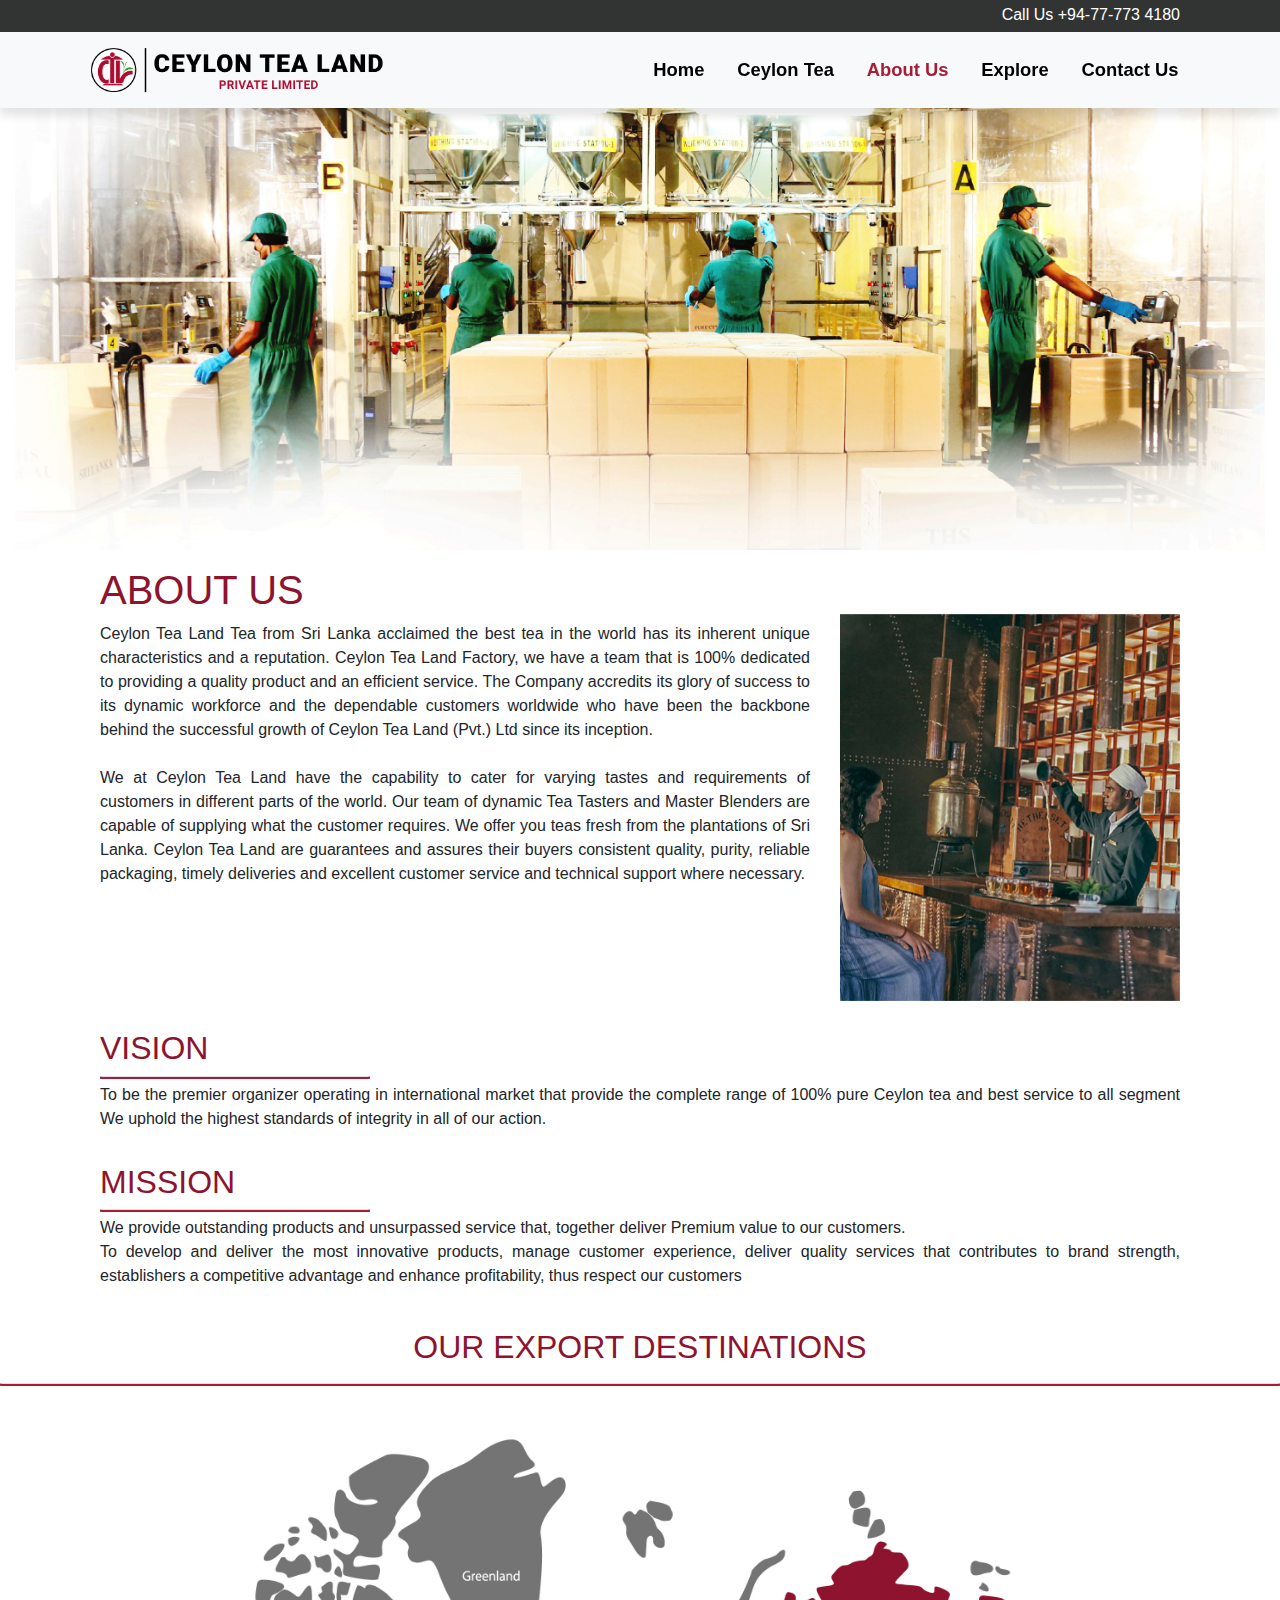
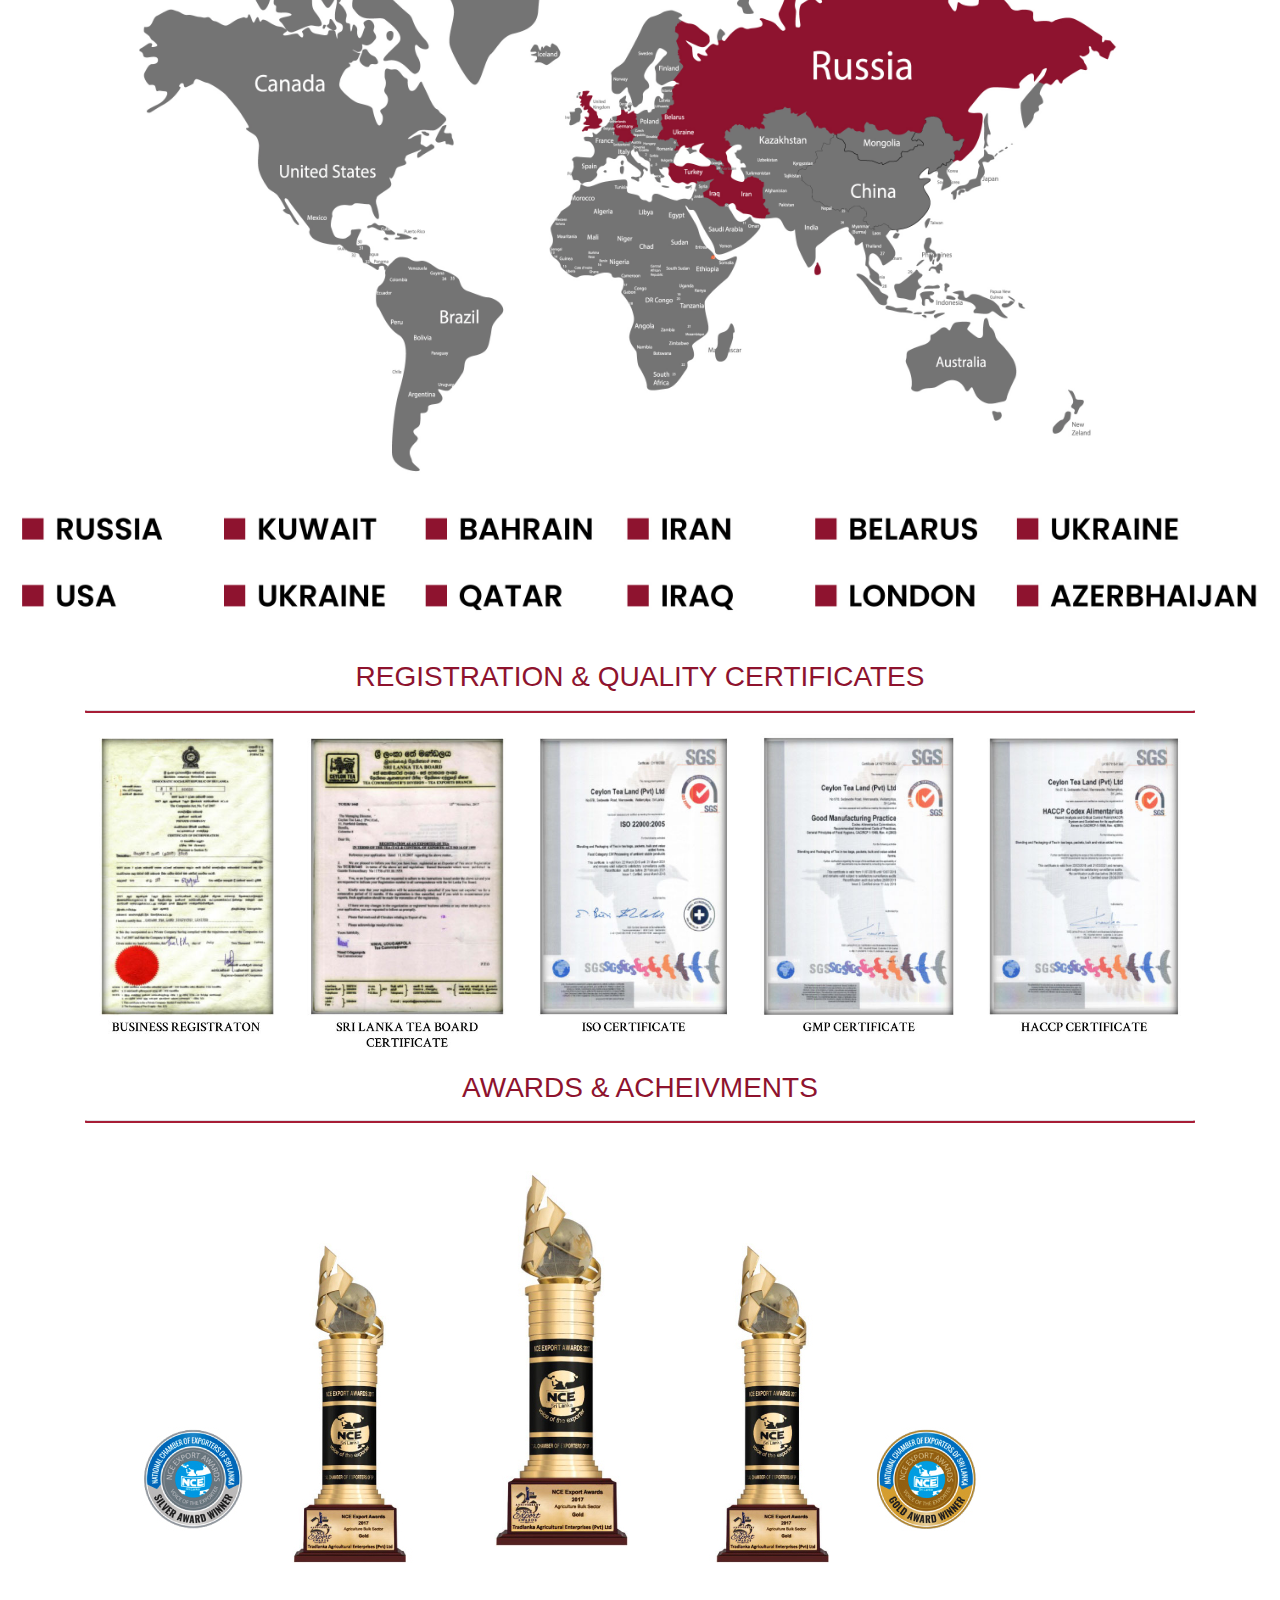
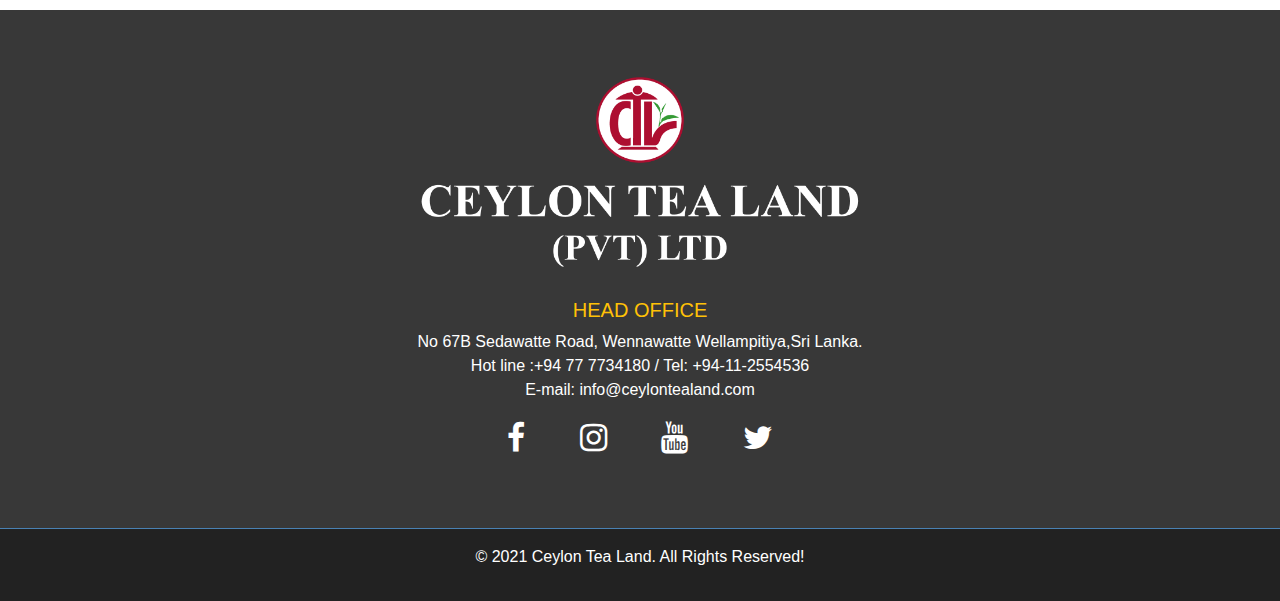
<file: about.html>
<!DOCTYPE html>
<html lang="en">

<head>
    <meta charset="UTF-8">
    <meta http-equiv="X-UA-Compatible" content="IE=edge">
    <meta name="viewport" content="width=device-width, initial-scale=1.0,
    viewport-fit=cover">
    <title>Ceylon Tea Land - Premium Ceylon tea</title>

    <!--webicon-->
    <link rel="shortcut icon" href="Img/home/tar.ico">

    <!--Boostrap css code 4.5 version doing after downlaoding the file-->
    <link rel="stylesheet" href="./Assets/css/bootstrap.min.css">


    <!--Font awesome cdn link https://fontawesome.com/v4.7.0/icons/-->
    <link rel="stylesheet" href="https://stackpath.bootstrapcdn.com/font-awesome/4.7.0/css/font-awesome.min.css"
        integrity="sha384-wvfXpqpZZVQGK6TAh5PVlGOfQNHSoD2xbE+QkPxCAFlNEevoEH3Sl0sibVcOQVnN" crossorigin="anonymous">


    <!-- manual css style sheets-->
    <link rel="stylesheet" href="./Assets/css/style.css">

    <!--Google fonts-->
    <link
        href="https://fonts.googleapis.com/css2?family=Montserrat:ital,wght@0,300;0,400;0,500;0,600;0,700;1,300;1,400;1,500;1,600&display=swap"
        rel="stylesheet">

    <link
        href="https://fonts.googleapis.com/css2?family=Montserrat:ital,wght@0,100;0,400;1,100;1,300;1,400&family=Poppins:wght@400;500;600;700&display=swap"
        rel="stylesheet">

    <!--Bootsrap  version 4.3 link cdn-->
    <link rel="stylesheet" href="https://stackpath.bootstrapcdn.com/bootstrap/4.3.1/css/bootstrap.min.css"
        integrity="sha384-ggOyR0iXCbMQv3Xipma34MD+dH/1fQ784/j6cY/iJTQUOhcWr7x9JvoRxT2MZw1T" crossorigin="anonymous">

    <!--Bootsrap version 5 link css-->
    <link href="https://cdn.jsdelivr.net/npm/bootstrap@5.0.1/dist/css/bootstrap.min.css" rel="stylesheet"
        integrity="sha384-+0n0xVW2eSR5OomGNYDnhzAbDsOXxcvSN1TPprVMTNDbiYZCxYbOOl7+AMvyTG2x" crossorigin="anonymous">







</head>

<body>

    <!------------------------------Top Bar------------------->
    <div class="top-bar">
        <div class="container">
            <div class="col-12 text-right">
                <p><a href="tel:+94777734180">Call Us +94-77-773 4180</a></p>
            </div>
        </div>
    </div>
    <!--End Top Bar------------------------------------------->

    <!------------------------------Navigation---------------->
    <nav class="navbar navbar-expand-lg bg-light navbar-light navbar-expand-lg sticky-top">
        <div class="container">

            <a href="Index.html" class="navbar-brand"><img src="Img/home/logo.png" alt="logo"
                    class="d-inline-block align-center" title="Logo"></a>

            <button class="navbar-toggler" type="button" data-toggle="collapse" data-target="#navbarResponsive">
                <span class="navbar-toggler-icon"></span>
            </button>

            <div class="collapse navbar-collapse" id="navbarResponsive">
                <ul class="navbar-nav ml-auto">
                    <li class="nav-item"><a href="Index.html" class="nav-link">Home</a></li>
                    <li class="nav-item"><a href="ourtea.html" class="nav-link ">Ceylon Tea</a></li>
                    <li class="nav-item"><a href="about.html" class="nav-link active ">About Us</a></li>
                    <li class="nav-item"><a href="Explore.html" class="nav-link ">Explore</a></li>
                    <li class="nav-item"><a href="Contact.html" class="nav-link ">Contact Us</a></li>
                </ul>
            </div>


        </div>
    </nav>
    <!--End Navigation---------------------------------------->









    <!------------------------------Start Content---------------->
    <!--First Image-->
    <div class="container col-lg-12">
        <img src="Img/About/main_visual_02.jpg" class="img-fluid" alt="Cover Imagae" title="tea image">
    </div>
    <!--End First Image-->

    <!--About us Para-->

    <div class="container my-2">
        <div class="row py-2">


            <div class="col-lg-8">
                <h1 style="color: #8e132e;">ABOUT US</h1>
                <p class="text-justify font-weight-500">Ceylon Tea Land Tea from Sri Lanka acclaimed the best tea in the
                    world has its
                    inherent unique
                    characteristics and a reputation. Ceylon Tea Land Factory, we have a team that is 100% dedicated to
                    providing a quality product and an efficient service. The Company accredits its glory of success to
                    its dynamic workforce and the dependable customers worldwide who have been the backbone behind the
                    successful growth of Ceylon Tea Land (Pvt.) Ltd since its inception.<br><br>

                    We at Ceylon Tea Land have the capability to cater for varying tastes and requirements of customers
                    in different parts of the world. Our team of dynamic Tea Tasters and Master Blenders are capable of
                    supplying what the customer requires. We offer you teas fresh from the plantations of Sri Lanka.
                    Ceylon Tea Land are guarantees and assures their buyers consistent quality, purity, reliable
                    packaging, timely deliveries and excellent customer service and technical support where
                    necessary.<br>




                </p>
            </div>
            <!--Comment
            <div class="col-lg-4 mb-4 my-lg-auto">
                <img src="Img/About/about-2.jpg" class="img-fluid rounded mx-auto d-block">
                
                
            </div>
            -->
            <!------------------------------Image Carousel---------------->

            <div class="col-lg-4 mt-5">

                <div id="carousel" class="carousel slide carousel-fade" data-ride="carousel" data-interval="3000">
                    <div class="carousel-inner">
                        <div class="carousel-item  ">
                            <img src="Img/About/about-c-1.jpg" alt="" class="w-100">

                        </div>

                        <div class="carousel-item ">
                            <img src="Img/About/about-c-2.jpg" alt="" class="w-100">
                        </div>

                        <div class="carousel-item ">
                            <img src="Img/About/about-c-3.jpg" alt="" class="w-100">
                        </div>

                        <div class="carousel-item active ">
                            <img src="Img/About/about-c-4.jpg" alt="" class="w-100">
                        </div>


                    </div>
                </div>
            </div>
        </div>
    </div>
    <!--------------------------end Carousel content---------------->

    <!--------------------------Vision and Mission---------------->
    <div class="container my-2">
        <div class="row py-2">


            <div class="container col-12">

                <h2 style="color: #8e132e;" class="pt-1">VISION</h2>

                <div class="border-top rounded my-1 w-25" style=" border: 2px solid #A71D36;"></div>

                <p class="text-justify">To be the premier organizer operating in international market that provide the
                    complete range of 100% pure Ceylon tea and best service to all segment

                    We uphold the highest standards of integrity in all of our action.
                </p>

                <h2 style="color: #8e132e;" class="pt-3">MISSION</h2>

                <div class="border-top rounded my-1 w-25" style=" border: 2px solid #A71D36;"></div>

                <p class="text-justify">We provide outstanding products and unsurpassed service that, together deliver
                    Premium value to our customers.<br>

                    To develop and deliver the most innovative products, manage customer experience, deliver quality
                    services that contributes to brand strength, establishers a competitive advantage and enhance
                    profitability, thus respect our customers

                </p>
            </div>
        </div>
    </div>

    <!--------------------------End Vision and Mission---------------->







    <!------------------------------ World Map-->
    <div class="text-center my-3">
        <h2 class="text-center small-h" style="color: #8e132e;">OUR EXPORT DESTINATIONS</h2>
        <div class="border-top rounded mx-auto w-100 my-3" style=" border: 2px solid #A71D36; align-items: center;">
        </div>
        <img src="Img/About/tea-world.jpg" class="img-fluid rounded">


    </div>
    <!------------------------------End  World Map-->


    <!---------------------awards and registration-->
    <div class="container my-3">
        <h3 class="text-center text-weight-bold small-h" style="color: #8e132e;">REGISTRATION & QUALITY CERTIFICATES
        </h3>
        <div class="border-top rounded mx-auto w-100 my-3" style=" border: 2px solid #A71D36; align-items: center;">
        </div>
        <img src="Img/About/cert-2.jpg" class="img-fluid">
    </div>

    <div class="container my-3">
        <h3 class="text-center text-weight-bold small-h" style="color: #8e132e;">AWARDS & ACHEIVMENTS
        </h3>
        <div class="border-top rounded mx-auto w-100 my-3" style=" border: 2px solid #A71D36; align-items: center;">
        </div>
        <img src="Img/About/awards.jpg" class="img-fluid">
    </div>

    <!---------------------End awards and registration-->

    <!------------------------------End Content---------------->

   





















    <!-------------------Start footer---------------->

    <footer>
        <div class="container col-12">
            <div class="row text-light text-center py-4 justify-content-center">

                <div class="col-sm-6 col-md-8 col-lg-5">
                    <img src="Img/home/logo-white.png" alt="footer image" class="w-100 d-inline-block">
                </div>
                <div class="col-lg-8 col-sm-8">
                    <h5 class="text-warning">HEAD OFFICE</h5>
                    <p>No 67B Sedawatte Road, Wennawatte
                        Wellampitiya,Sri
                        Lanka.
                        <br>
                        Hot line :+94 77 7734180 /
                        Tel: +94-11-2554536

                        <br>
                        E-mail: info@ceylontealand.com
                    </p>

                    <ul class="social pt-1 text-center">
                        <li><a href="#" target="_blank"><i class="fa fa-facebook"></i></a></li>
                        <li><a href="#" target="_blank"><i class="fa fa-instagram"></i></a></li>
                        <li><a href="#" target="_blank"><i class="fa fa-youtube"></i></a></li>
                        <li><a href="#" target="_blank"><i class="fa fa-twitter"></i></a></li>

                    </ul>

                </div>
            </div>
        </div>
    </footer>

    <!--End footer----------------------------------->

    <!-------------------Start Socket---------------->

    <div class="socket text-light text-center py-3 col-12">
        <p>&copy; <a href="https://ceylontealand.com" target="_blank">2021 Ceylon Tea Land. All Rights Reserved!
            </a></p>
    </div>

    <!--End Socket----------------------------------->











    <!--Script Source Files-->
    <script src="Assets/js/Jquery-3.4.1.min.js"></script>

    <!--Version 4.3 js link-->
    <script src="https://code.jquery.com/jquery-3.3.1.slim.min.js"
        integrity="sha384-q8i/X+965DzO0rT7abK41JStQIAqVgRVzpbzo5smXKp4YfRvH+8abtTE1Pi6jizo"
        crossorigin="anonymous"></script>
    <script src="https://cdnjs.cloudflare.com/ajax/libs/popper.js/1.14.7/umd/popper.min.js"
        integrity="sha384-UO2eT0CpHqdSJQ6hJty5KVphtPhzWj9WO1clHTMGa3JDZwrnQq4sF86dIHNDz0W1"
        crossorigin="anonymous"></script>
    <script src="https://stackpath.bootstrapcdn.com/bootstrap/4.3.1/js/bootstrap.min.js"
        integrity="sha384-JjSmVgyd0p3pXB1rRibZUAYoIIy6OrQ6VrjIEaFf/nJGzIxFDsf4x0xIM+B07jRM"
        crossorigin="anonymous"></script>
    <!--Version 4.3 js link end-->

    <!--Boostrap Js code 4.5 version doing after downlaoding the file-->

    <script src="./Assets/js/bootstrap.min.js"></script>
    <!--This boostrap.min.js code has dependent to the jquery.com download the filed jquery 3.5.1-->

    <script src="./Assets/js/jquery.min.js"></script>
    <!--After downloading jquery file and open a jquery -->

    <!--Bootstrap version 5 jscript-->
    <script src="https://cdn.jsdelivr.net/npm/@popperjs/core@2.9.2/dist/umd/popper.min.js"
        integrity="sha384-IQsoLXl5PILFhosVNubq5LC7Qb9DXgDA9i+tQ8Zj3iwWAwPtgFTxbJ8NT4GN1R8p"
        crossorigin="anonymous"></script>
    <script src="https://cdn.jsdelivr.net/npm/bootstrap@5.0.1/dist/js/bootstrap.min.js"
        integrity="sha384-Atwg2Pkwv9vp0ygtn1JAojH0nYbwNJLPhwyoVbhoPwBhjQPR5VtM2+xf0Uwh9KtT"
        crossorigin="anonymous"></script>

</body>

</html>
</file>
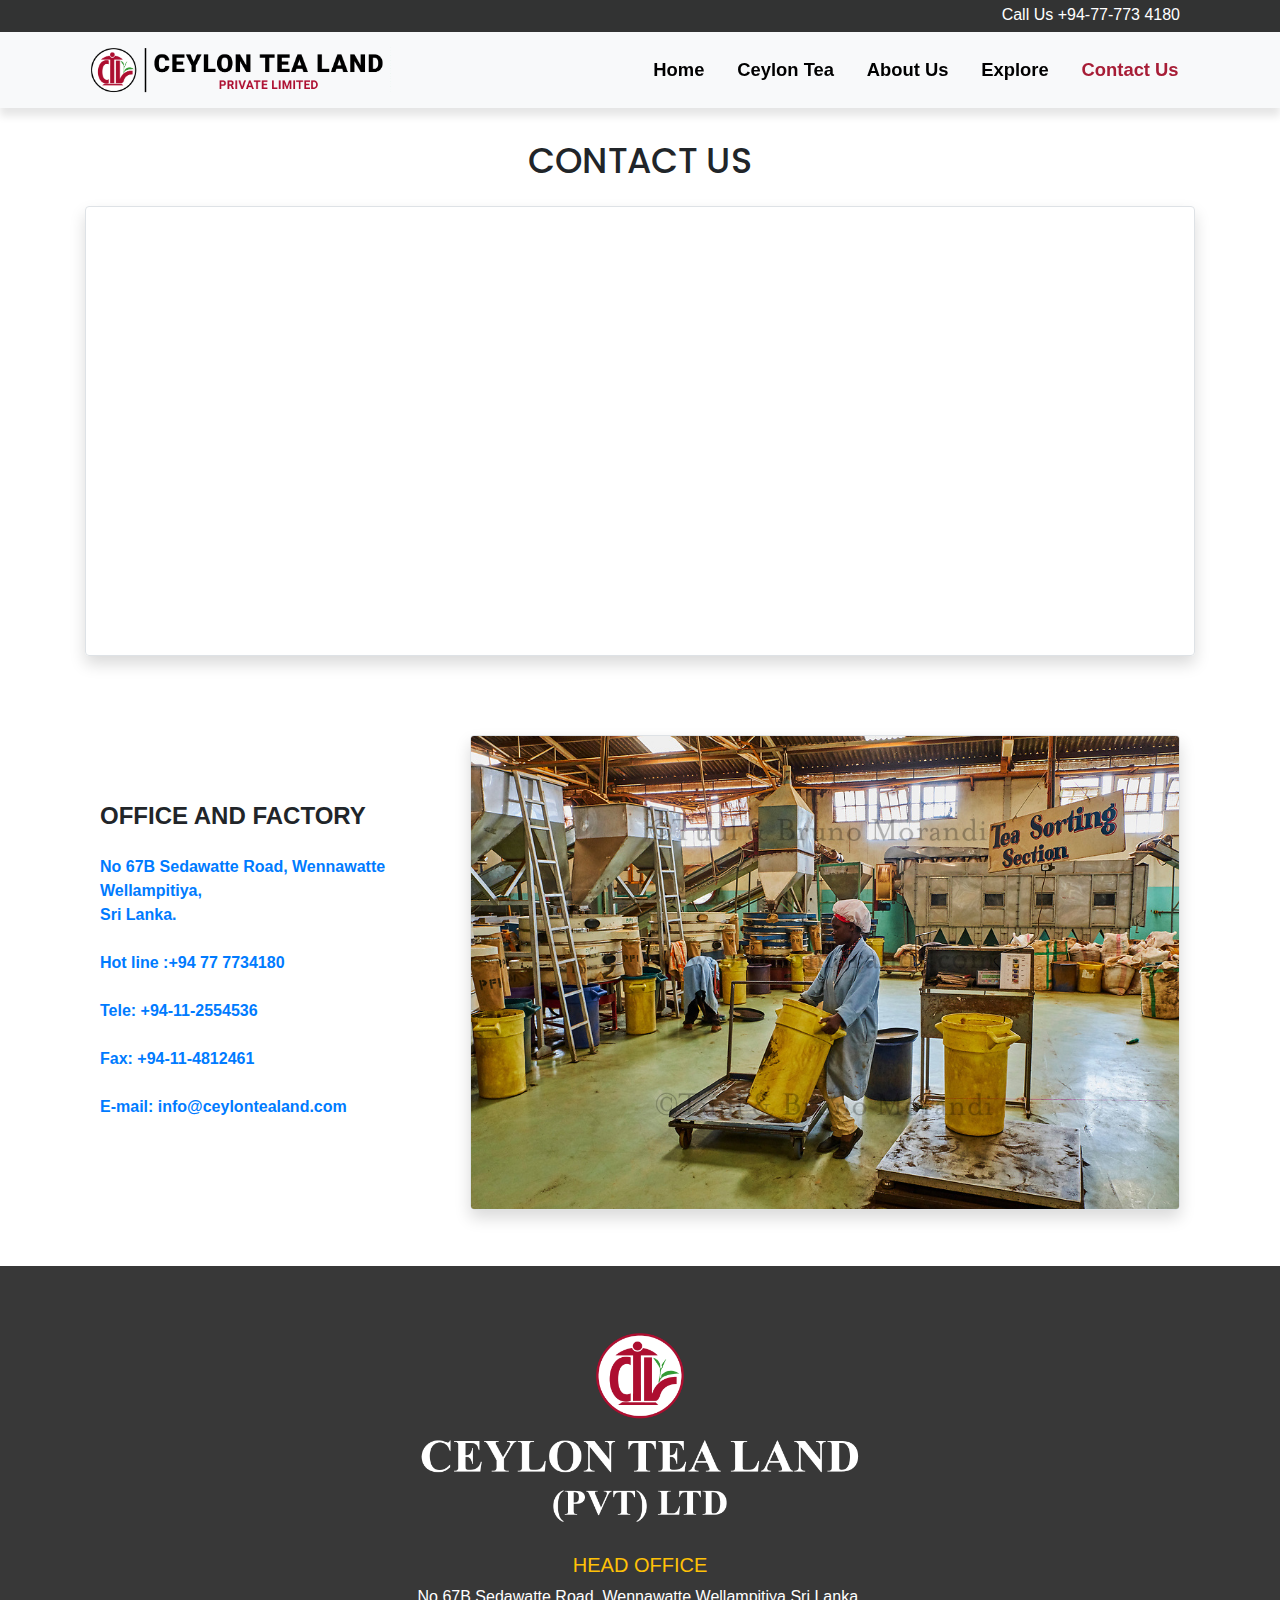
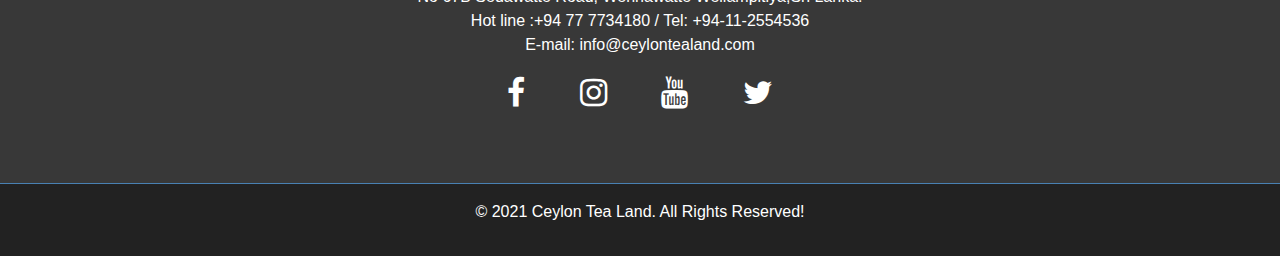
<file: Contact.html>
<!DOCTYPE html>
<html lang="en">

<head>
    <meta charset="UTF-8">
    <meta http-equiv="X-UA-Compatible" content="IE=edge">
    <meta name="viewport" content="width=device-width, initial-scale=1.0,
    viewport-fit=cover">
    <title>Ceylon Tea Land - Premium Ceylon tea</title>

    <!--webicon-->
    <link rel="shortcut icon" href="Img/tar.ico">

    <!--Boostrap css code 4.5 version doing after downlaoding the file-->
    <link rel="stylesheet" href="./Assets/css/bootstrap.min.css">


    <!--Font awesome cdn link https://fontawesome.com/v4.7.0/icons/-->
    <link rel="stylesheet" href="https://stackpath.bootstrapcdn.com/font-awesome/4.7.0/css/font-awesome.min.css"
        integrity="sha384-wvfXpqpZZVQGK6TAh5PVlGOfQNHSoD2xbE+QkPxCAFlNEevoEH3Sl0sibVcOQVnN" crossorigin="anonymous">


    <!-- manual css style sheets-->
    <link rel="stylesheet" href="./Assets/css/style.css">

    <!--Google fonts-->
    <link
        href="https://fonts.googleapis.com/css2?family=Montserrat:ital,wght@0,300;0,400;0,500;0,600;0,700;1,300;1,400;1,500;1,600&display=swap"
        rel="stylesheet">

    <link
        href="https://fonts.googleapis.com/css2?family=Montserrat:ital,wght@0,100;0,400;1,100;1,300;1,400&family=Poppins:wght@400;500;600;700&display=swap"
        rel="stylesheet">

    <!--Bootsrap  version 4.3 link cdn-->
    <link rel="stylesheet" href="https://stackpath.bootstrapcdn.com/bootstrap/4.3.1/css/bootstrap.min.css"
        integrity="sha384-ggOyR0iXCbMQv3Xipma34MD+dH/1fQ784/j6cY/iJTQUOhcWr7x9JvoRxT2MZw1T" crossorigin="anonymous">


    <!--Bootsrap version 5 link css-->
    <link href="https://cdn.jsdelivr.net/npm/bootstrap@5.0.1/dist/css/bootstrap.min.css" rel="stylesheet"
        integrity="sha384-+0n0xVW2eSR5OomGNYDnhzAbDsOXxcvSN1TPprVMTNDbiYZCxYbOOl7+AMvyTG2x" crossorigin="anonymous">





</head>

<body>

    <!------------------------------Top Bar------------------->
    <div class="top-bar">
        <div class="container">
            <div class="col-12 text-right">
                <p><a href="tel:+94777734180">Call Us +94-77-773 4180</a></p>
            </div>
        </div>
    </div>
    <!--End Top Bar------------------------------------------->

    <!------------------------------Navigation---------------->
    <nav class="navbar navbar-expand-lg bg-light navbar-light navbar-expand-lg sticky-top">
        <div class="container">

            <a href="Index.html" class="navbar-brand"><img src="Img/home/logo.png" alt="logo"
                    class="d-inline-block align-center" title="Logo"></a>

            <button class="navbar-toggler" type="button" data-toggle="collapse" data-target="#navbarResponsive">
                <span class="navbar-toggler-icon"></span>
            </button>

            <div class="collapse navbar-collapse" id="navbarResponsive">
                <ul class="navbar-nav ml-auto">
                    <li class="nav-item"><a href="Index.html" class="nav-link ">Home</a></li>
                    <li class="nav-item"><a href="ourtea.html" class="nav-link ">Ceylon Tea</a></li>
                    <li class="nav-item"><a href="about.html" class="nav-link ">About Us</a></li>
                    <li class="nav-item"><a href="Explore.html" class="nav-link ">Explore</a></li>
                    <li class="nav-item"><a href="Contact.html" class="nav-link active">Contact Us</a></li>
                </ul>
            </div>


        </div>
    </nav>

    <![base64]>
    <!--End Navigation---------------------------------------->

        
      <!-------------------Contact Us---------------->
      <div class="col-12 text-center mt-3 mb-4">
        <h1 class=" display-5 text-body pt-3">CONTACT US</h1>
    </div>

    <div class="container">
        <iframe
            src="https://www.google.com/maps/embed?pb=!1m18!1m12!1m3!1d15842.180975126723!2d79.90416182701762!3d6.944822419718853!2m3!1f0!2f0!3f0!3m2!1i1024!2i768!4f13.1!3m3!1m2!1s0x0%3A0x449e745b4a7b490a!2sCeylon%20Tea%20Land%20(Pvt)%20Ltd.!5e0!3m2!1sen!2slk!4v1622456834664!5m2!1sen!2slk"
            width="600" height="450" style="border:0;" allowfullscreen="" loading="lazy"
            class="border w-100 shadow p-0 mb-3 bg-body rounded"></iframe>
    </div>


    <div class="container my-5">
        <div class="row py-2">

            <div class="col-lg-4 mb-2 my-lg-auto">
                <p class="mb-4"><span class="font-weight-bold h4">OFFICE AND FACTORY</span><br><br>
                    <span class="font-weight-bold capitalize text-primary">No 67B Sedawatte Road, Wennawatte
                        Wellampitiya,<br>Sri
                        Lanka.
                        <br>
                        <br>
                        Hot line :+94 77 7734180
                        <br>
                        <br>
                        Tele: +94-11-2554536
                        <br>
                        <br>
                        Fax: +94-11-4812461
                        <br>
                        <br>
                        E-mail: info@ceylontealand.com
                    </span>
                </p>
                        </div>

            <div class="col-lg-8 order-1">
                <img src="Img/Contact Page/Contact 1.jpg" alt="" class="w-100 border border shadow p-0  rounded">
            </div>

        </div>
    </div>














    <!-------------------Start footer---------------->

    <footer>
        <div class="container col-12">
            <div class="row text-light text-center py-4 justify-content-center">

                <div class="col-sm-6 col-md-8 col-lg-5">
                    <img src="Img/home/logo-white.png" alt="footer image" class="w-100 d-inline-block">
                </div>
                <div class="col-lg-8 col-sm-8">
                    <h5 class="text-warning">HEAD OFFICE</h5>
                    <p>No 67B Sedawatte Road, Wennawatte
                        Wellampitiya,Sri
                        Lanka.
                        <br>
                        Hot line :+94 77 7734180 /
                        Tel: +94-11-2554536

                        <br>
                        E-mail: info@ceylontealand.com
                    </p>

                    <ul class="social pt-1 text-center">
                        <li><a href="#" target="_blank"><i class="fa fa-facebook"></i></a></li>
                        <li><a href="#" target="_blank"><i class="fa fa-instagram"></i></a></li>
                        <li><a href="#" target="_blank"><i class="fa fa-youtube"></i></a></li>
                        <li><a href="#" target="_blank"><i class="fa fa-twitter"></i></a></li>

                    </ul>

                </div>
            </div>
        </div>
    </footer>

    <!--End footer----------------------------------->

    <!-------------------Start Socket---------------->

    <div class="socket text-light text-center py-3 col-12">
        <p>&copy; <a href="https://ceylontealand.com" target="_blank">2021 Ceylon Tea Land. All Rights Reserved!
            </a></p>
    </div>

    <!--End Socket----------------------------------->











    <!--Script Source Files-->
    <script src="Assets/js/Jquery-3.4.1.min.js"></script>

    <!--Version 4.3 js link-->
    <script src="https://code.jquery.com/jquery-3.3.1.slim.min.js"
        integrity="sha384-q8i/X+965DzO0rT7abK41JStQIAqVgRVzpbzo5smXKp4YfRvH+8abtTE1Pi6jizo"
        crossorigin="anonymous"></script>
    <script src="https://cdnjs.cloudflare.com/ajax/libs/popper.js/1.14.7/umd/popper.min.js"
        integrity="sha384-UO2eT0CpHqdSJQ6hJty5KVphtPhzWj9WO1clHTMGa3JDZwrnQq4sF86dIHNDz0W1"
        crossorigin="anonymous"></script>
    <script src="https://stackpath.bootstrapcdn.com/bootstrap/4.3.1/js/bootstrap.min.js"
        integrity="sha384-JjSmVgyd0p3pXB1rRibZUAYoIIy6OrQ6VrjIEaFf/nJGzIxFDsf4x0xIM+B07jRM"
        crossorigin="anonymous"></script>
    <!--Version 4.3 js link end-->

    <!--Boostrap Js code 4.5 version doing after downlaoding the file-->

    <script src="./Assets/js/bootstrap.min.js"></script>
    <!--This boostrap.min.js code has dependent to the jquery.com download the filed jquery 3.5.1-->

    <script src="./Assets/js/jquery.min.js"></script>
    <!--After downloading jquery file and open a jquery -->

    <!--Bootstrap version 5 jscript-->
    <script src="https://cdn.jsdelivr.net/npm/@popperjs/core@2.9.2/dist/umd/popper.min.js"
        integrity="sha384-IQsoLXl5PILFhosVNubq5LC7Qb9DXgDA9i+tQ8Zj3iwWAwPtgFTxbJ8NT4GN1R8p"
        crossorigin="anonymous"></script>
    <script src="https://cdn.jsdelivr.net/npm/bootstrap@5.0.1/dist/js/bootstrap.min.js"
        integrity="sha384-Atwg2Pkwv9vp0ygtn1JAojH0nYbwNJLPhwyoVbhoPwBhjQPR5VtM2+xf0Uwh9KtT"
        crossorigin="anonymous"></script>

</body>

</html>
</file>
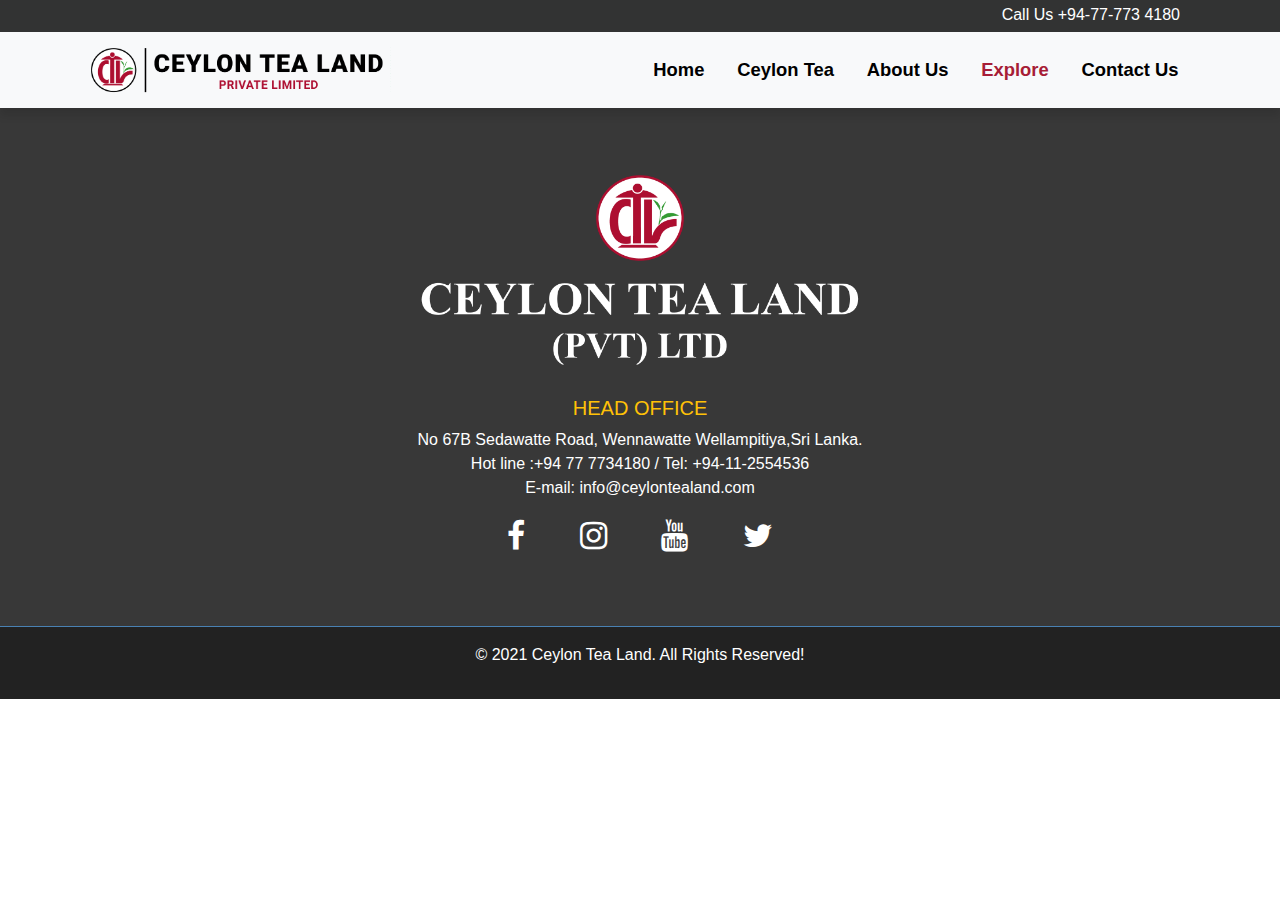
<file: Explore.html>
<!DOCTYPE html>
<html lang="en">

<head>
    <meta charset="UTF-8">
    <meta http-equiv="X-UA-Compatible" content="IE=edge">
    <meta name="viewport" content="width=device-width, initial-scale=1.0,
    viewport-fit=cover">
    <title>Ceylon Tea Land - Premium Ceylon tea</title>

    <!--webicon-->
    <link rel="shortcut icon" href="Img/tar.ico">

    <!--Boostrap css code 4.5 version doing after downlaoding the file-->
    <link rel="stylesheet" href="./Assets/css/bootstrap.min.css">


    <!--Font awesome cdn link https://fontawesome.com/v4.7.0/icons/-->
    <link rel="stylesheet" href="https://stackpath.bootstrapcdn.com/font-awesome/4.7.0/css/font-awesome.min.css"
        integrity="sha384-wvfXpqpZZVQGK6TAh5PVlGOfQNHSoD2xbE+QkPxCAFlNEevoEH3Sl0sibVcOQVnN" crossorigin="anonymous">


    <!-- manual css style sheets-->
    <link rel="stylesheet" href="./Assets/css/style.css">

    <!--Google fonts-->
    <link
        href="https://fonts.googleapis.com/css2?family=Montserrat:ital,wght@0,300;0,400;0,500;0,600;0,700;1,300;1,400;1,500;1,600&display=swap"
        rel="stylesheet">

    <link
        href="https://fonts.googleapis.com/css2?family=Montserrat:ital,wght@0,100;0,400;1,100;1,300;1,400&family=Poppins:wght@400;500;600;700&display=swap"
        rel="stylesheet">

    <!--Bootsrap  version 4.3 link cdn-->
    <link rel="stylesheet" href="https://stackpath.bootstrapcdn.com/bootstrap/4.3.1/css/bootstrap.min.css"
        integrity="sha384-ggOyR0iXCbMQv3Xipma34MD+dH/1fQ784/j6cY/iJTQUOhcWr7x9JvoRxT2MZw1T" crossorigin="anonymous">


    <!--Bootsrap version 5 link css-->
    <link href="https://cdn.jsdelivr.net/npm/bootstrap@5.0.1/dist/css/bootstrap.min.css" rel="stylesheet"
        integrity="sha384-+0n0xVW2eSR5OomGNYDnhzAbDsOXxcvSN1TPprVMTNDbiYZCxYbOOl7+AMvyTG2x" crossorigin="anonymous">





</head>

<body>

    <!------------------------------Top Bar------------------->
    <div class="top-bar">
        <div class="container">
            <div class="col-12 text-right">
                <p><a href="tel:+94777734180">Call Us +94-77-773 4180</a></p>
            </div>
        </div>
    </div>
    <!--End Top Bar------------------------------------------->

    <!------------------------------Navigation---------------->
    <nav class="navbar navbar-expand-lg bg-light navbar-light navbar-expand-lg sticky-top">
        <div class="container">

            <a href="Index.html" class="navbar-brand"><img src="Img/home/logo.png" alt="logo"
                    class="d-inline-block align-center" title="Logo"></a>

            <button class="navbar-toggler" type="button" data-toggle="collapse" data-target="#navbarResponsive">
                <span class="navbar-toggler-icon"></span>
            </button>

            <div class="collapse navbar-collapse" id="navbarResponsive">
                <ul class="navbar-nav ml-auto">
                    <li class="nav-item"><a href="Index.html" class="nav-link ">Home</a></li>
                    <li class="nav-item"><a href="ourtea.html" class="nav-link ">Ceylon Tea</a></li>
                    <li class="nav-item"><a href="about.html" class="nav-link ">About Us</a></li>
                    <li class="nav-item"><a href="Explore.html" class="nav-link active ">Explore</a></li>
                    <li class="nav-item"><a href="Contact.html" class="nav-link ">Contact Us</a></li>
                </ul>
            </div>


        </div>
    </nav>

    <![base64]>
    <!--End Navigation---------------------------------------->





    <!--Trying To make a product page-->

    <!--<div class="container">
        <br><h1 class="text-center">ZENZUR PRODUCTS</h1>
        <div class="row">
            <div class="col-lg-3 d-inline-block"><br>
                <img src="Img/Explore/01.jpg" class="img-fluid mx-auto d-block m-0" type="img" data-toggle="modal"
                    data-target="#modal1">
                    <p class="text-center text-weight-bold">SUPER PEKOE 250G</p>
            </div>

            <div class="col-lg-3 d-inline-block"><br>
                <img src="Img/Explore/02.jpg" class="img-fluid mx-auto d-block m-0" type="img" data-toggle="modal"
                data-target="#modal2">
            </div>

            <div class="col-lg-3 d-inline-block"><br>
                <img src="Img/Explore/03.jpg" class="img-fluid mx-auto d-block m-0" type="img" data-toggle="modal"
                data-target="#modal3">
            </div>

            <div class="col-lg-3 d-inline-block"><br>
                <img src="Img/Explore/04.jpg" class="img-fluid mx-auto d-block m-0"type="img" data-toggle="modal"
                data-target="#modal4">
            </div>


        </div>
    </div>

    <div class="modal fade bg-light" id="modal1">
        <div class="modal-dialog modal-dialog modal-xl"><img src="Img/Explore/01.jpg" alt="" class="w-50 d-block mx-auto" ></div>
        <div class="col-12 text-center">
            <div class="d-grid gap-2">
                <button class="btn btn-warning d-inline-block btn-lg fw-bold"> SUPER PEKOE 250G</button>
            </div>
        </div>
    </div>

    <div class="modal fade bg-light" id="modal2">
        <div class="modal-dialog modal-dialog modal-xl"><img src="Img/Explore/02.jpg" alt="" class="w-50 d-block mx-auto" ></div>
        <div class="col-12 text-center">
            <div class="d-grid gap-2">
                <button class="btn btn-warning d-inline-block btn-lg fw-bold"> GUN POWDER 250G</button>
            </div>
        </div>
    </div>

    <div class="modal fade bg-light" id="modal3">
        <div class="modal-dialog modal-dialog modal-xl"><img src="Img/Explore/03.jpg" alt="" class="w-50 d-block mx-auto" ></div>
        <div class="col-12 text-center">
            <div class="d-grid gap-2">
                <button class="btn btn-warning d-inline-block btn-lg fw-bold"> SUPER PEKOE 250G</button>
            </div>
        </div>
    </div>

    <div class="modal fade bg-light" id="modal4">
        <div class="modal-dialog modal-dialog modal-xl"><img src="Img/Explore/04.jpg" alt="" class="w-50 d-block mx-auto" ></div>
        <div class="col-12 text-center">
            <div class="d-grid gap-2">
                <button class="btn btn-warning d-inline-block btn-lg fw-bold"> SUPER PEKOE 250G</button>
            </div>
        </div>
    </div>-->
    <!-----------There is no End Of trying-->




    <![base64]>


    <!--End Main Content starts-->

   <!--Scenario Image-->

    <!--First content starts-->

    <!--<div class="scenario col-12 text-center mt-1">
        <h1 class="scenario-head small-hl text-body pt-3 font-weight-bold ">Scenario <span style="color: #004631;">
                From A Leaf To Cup</span></h1>
        <p>We deliver specialized services for our clients who come to us with a simple idea to create their own product
            and blend. From raw material sourcing until the end product, Heritage Teas will successfully execute the
            entire Process.

        </p>

        <img src="Img/About/ctl-process.jpg" alt="Scenario-Image" class="w-100 img-fluid">
    </div>-->

    <!--First content ends-->

















    <!-------------------Start footer---------------->

    <footer>
        <div class="container col-12">
            <div class="row text-light text-center py-4 justify-content-center">

                <div class="col-sm-6 col-md-8 col-lg-5">
                    <img src="Img/home/logo-white.png" alt="footer image" class="w-100 d-inline-block">
                </div>
                <div class="col-lg-8 col-sm-8">
                    <h5 class="text-warning">HEAD OFFICE</h5>
                    <p>No 67B Sedawatte Road, Wennawatte
                        Wellampitiya,Sri
                        Lanka.
                        <br>
                        Hot line :+94 77 7734180 /
                        Tel: +94-11-2554536

                        <br>
                        E-mail: info@ceylontealand.com
                    </p>

                    <ul class="social pt-1 text-center">
                        <li><a href="#" target="_blank"><i class="fa fa-facebook"></i></a></li>
                        <li><a href="#" target="_blank"><i class="fa fa-instagram"></i></a></li>
                        <li><a href="#" target="_blank"><i class="fa fa-youtube"></i></a></li>
                        <li><a href="#" target="_blank"><i class="fa fa-twitter"></i></a></li>

                    </ul>

                </div>
            </div>
        </div>
    </footer>

    <!--End footer----------------------------------->

    <!-------------------Start Socket---------------->

    <div class="socket text-light text-center py-3 col-12">
        <p>&copy; <a href="https://ceylontealand.com" target="_blank">2021 Ceylon Tea Land. All Rights Reserved!
            </a></p>
    </div>

    <!--End Socket----------------------------------->











    <!--Script Source Files-->
    <script src="Assets/js/Jquery-3.4.1.min.js"></script>

    <!--Version 4.3 js link-->
    <script src="https://code.jquery.com/jquery-3.3.1.slim.min.js"
        integrity="sha384-q8i/X+965DzO0rT7abK41JStQIAqVgRVzpbzo5smXKp4YfRvH+8abtTE1Pi6jizo"
        crossorigin="anonymous"></script>
    <script src="https://cdnjs.cloudflare.com/ajax/libs/popper.js/1.14.7/umd/popper.min.js"
        integrity="sha384-UO2eT0CpHqdSJQ6hJty5KVphtPhzWj9WO1clHTMGa3JDZwrnQq4sF86dIHNDz0W1"
        crossorigin="anonymous"></script>
    <script src="https://stackpath.bootstrapcdn.com/bootstrap/4.3.1/js/bootstrap.min.js"
        integrity="sha384-JjSmVgyd0p3pXB1rRibZUAYoIIy6OrQ6VrjIEaFf/nJGzIxFDsf4x0xIM+B07jRM"
        crossorigin="anonymous"></script>
    <!--Version 4.3 js link end-->

    <!--Boostrap Js code 4.5 version doing after downlaoding the file-->

    <script src="./Assets/js/bootstrap.min.js"></script>
    <!--This boostrap.min.js code has dependent to the jquery.com download the filed jquery 3.5.1-->

    <script src="./Assets/js/jquery.min.js"></script>
    <!--After downloading jquery file and open a jquery -->

    <!--Bootstrap version 5 jscript-->
    <script src="https://cdn.jsdelivr.net/npm/@popperjs/core@2.9.2/dist/umd/popper.min.js"
        integrity="sha384-IQsoLXl5PILFhosVNubq5LC7Qb9DXgDA9i+tQ8Zj3iwWAwPtgFTxbJ8NT4GN1R8p"
        crossorigin="anonymous"></script>
    <script src="https://cdn.jsdelivr.net/npm/bootstrap@5.0.1/dist/js/bootstrap.min.js"
        integrity="sha384-Atwg2Pkwv9vp0ygtn1JAojH0nYbwNJLPhwyoVbhoPwBhjQPR5VtM2+xf0Uwh9KtT"
        crossorigin="anonymous"></script>

</body>

</html>
</file>
<file: Assets/css/style.css>
/*--Body Reset --*/

body{
    overflow-x: hidden;
    font-family: 'Montserrat',sans-serif,'poppins';
    color: #616971;
}
html {
    scroll-behavior: smooth;
  }
  

  ::selection {
    color: white;
    background: #A71D36;
  }

/*=====================TOP BAR HEADER=====================*/
/*for only the background*/
.top-bar{
    background-color: #323333;
    height: 2rem;
    padding: .2rem 0;
}
/*inside the background*/
.top-bar a{
    color: white;
    text-decoration: none;
    font-size: 1rem;
}

/*=====================NAVIGATION=====================*/
/* inside navbar image height*/
.navbar-brand img {
    height: 3rem;
}
/*nav bar letters */
.navbar {
    font-size: 1.15rem;
    font-weight: 700;
    box-shadow: 0 .5rem .5rem rgba(0, 0, 0, .1);
    z-index: 1;
}
/*nav example home spacing middle*/
.nav-item{
    padding: 0.4rem;
}

.nav-link{
    color: black !important;
    border: 2px solid transparent;
    
}

.nav-link:hover{
    border-bottom: 2px solid #A71D36 ;
    color: black;
    transition: 2s;
}
.nav-link.active,
.nav-link:hover{
    color: #A71D36 !important;
    transition: 1s ease;
   }

/*=====================CAROUSEL=====================*/

#carouselExampleFade{
    box-shadow: 0 1rem 1rem rgba(0, 0, 0, .1);
}

.carousel-inner{
    max-height: 38rem;
}
/*===CHANGING CAROUSAL TRANSITION SPEED===*/
/* to change the speed of the next and prev button*/




/*==CAROUSAL CONTENT==*/
/*to take the 1st image carousel top content to center*/

.carousel-caption{

    position: absolute;
    top: 44%;
    transform: translateY(-50%);

    

}

.bg-custom{
    background-color: rgba(0, 0, 0, .60);
    color: white;
    border-radius: 1rem;

}


p.lead{
    font-family: 'poppins' sans-serif;
    font-weight: 500;
}

/*=====================3 logos=====================*/

h4{
    font-family: 'Times New Roman', Times, serif;
    color: black;
    font-weight: 500;
}

.display-5{
    font-family: 'poppins';
    font-size: 35px;
    font-weight: 500;
}

p.muted{
    font-family: 'poppins';
    color: black;
    font-size: 17px;
    line-height:2rem !important;
}



/*=====================FIXED BACKGROUND IMG=====================*/
.fixed{
    background-image: url("../css/matrix.png");
    position: fixed;
    background-size: cover;
    width: 100%;
}

.fixed-background{
    padding: 5rem 0 ;
}
h5.gotha{
    color: #414042;
}
p.shutup{
    font-family: Arial, Helvetica, sans-serif;
    color: #414042;
    font-size: 13px;
}
.my-1 a h4{
    color: #414042;
    text-decoration: none;
}
.my-1 a{
    text-decoration: none!important;
}
.my-1 a h4:hover{
    color: #A71D36 !important;
    transition: 1s ease;
    text-decoration: none;
}
/*==EMOJI NAV BAR==*/

/*==image hover==*/
.cardy img:hover{
    transform: scale(1.1);
    transition: ease 1s;

}
.cardy img{
    border: none;
    transition: ease 1s;
}


/*=====================FOOTER=====================*/

footer{
    background-color: #383838;
    padding: 1rem 2rem 3rem;
}

footer img{
    margin: 1.5rem auto;
}

/*to change the color of social icons*/
footer p, footer a, 
.socket a{
    text-decoration: none;
    color: #fff;
}
/*to make social icons inline  ----*/

ul.social{
    list-style: none;
    display: flex;
    max-width: 20rem;
    margin: 0 auto;
    padding: 0;
}
ul.social li{
   margin:0 auto; 
}

/*to make social icons font big*/
footer .fa {
    font-size: 2rem;
    text-align: center;
}
footer .fa:hover{
color: #68a0d2;

}

/*=====================SOCKET=====================*/
.socket {
    background-color: #222222;
    border-top: .1rem solid #4981b3 ;
}
/*=====================Our Tea Region=====================*/

.maja{
    font-family: 'Times New Roman', Times, serif;
    color: #004631;
}
.region-head{
    color: #004631;
    font-family: 'Times New Roman', Times, serif;
}
.region-underline{
    width: 350px;
    margin-top: 10px;
    border: solid 2px #004631;
}

.Dimbula-img{
    width: 60%;
}


.button-head{
    font-family: 'Times New Roman', Times, serif;
    color: #004631;
    font-weight: 700;
    text-transform:inherit
}




/*Animation for typing tex*/

/*End Animation for typing tex*/









/*=====================MEDIA QUERIES=====================*/

/*Device under 1199px (xl)*/
@media (max-width: 1199.98px){

}
/*Device under 992 (lg)*/
@media (max-width: 991.98px){

}


/*======================= BOOTSRAP BREAKPOINTS:

Extra small (xs) devicess (Portrait phone, 576px and up)
No media queries since this is the default bootstrap

small (sm) devices (landscape phones, 576px and up)
@media (min-width:576px)  { ... }

Medium (md) devices (tablets, 768px and up)
@media (min-width:768px)  { ... }

large (lg) devices (desktops, 992px and up)
@media (min-width:992px)  { ... }

Extra Large (xl) devices (Large desktops,1200px and up)
@media (min-width:1200px) { ... }

==============================*/

/* Bootsrap Mobile Gutter Fix --*/
.row, .container-fluid {
    margin-left: 0px !important;
    margin-right: 0px !important;
}

/* Fixed Background Image --*/
.fixed-background{
    position: relative;
    width: 100%;
    z-index: 1000 !important;
}
.fixed-wrap{
    clip:rect(0,auto, auto,0);
    position: absolute;
    top: 0;
    left: 0;
    width: 100%;
    height: 100%;
    z-index: -999 !important;
}
.fixed{
    z-index: -999 !important;
    display: block;
    top: 0;
    left: 0;
    width: 100%;
    height: 100%;
    background-size: cover;
    background-position: center center;
    -webkit-transform: translateZ(0);
    transform: translateZ(0);
    will-change: transform;
}

/* Explorer Page Css styles --*/

.crow{
    display: flex;
    flex-wrap: wrap;
    padding: 0px 0px;

}

.g-coloumn{
    flex: 25%;
    max-width: 25%;
    padding: 0px 4px;

}
.g-coloumn img{
    margin-top: 8px;
    vertical-align: middle;
    width: 100%;
    transition: ease .5s;
}
.g-coloumn img:hover{
    box-shadow:4px 4px 5px rgba(0, 0, 0, .7) ;
}

@media screen and (max-width:720px){
    .g-coloumn{
        flex: 50%;
        max-width: 50%;
    }
}

@media screen and (max-width:576px){
    .g-coloumn{
        flex: 100%;
        max-width: 100%;
    }
}
/* End Explorer Page Css styles --*/

/* Index page heading to small try first heading*/

@media screen and (max-width:720px){
    .small-h{
        font-size: 30px;
    }
}
/* Index page heading to small try private label*/



@media screen and (max-width:720px){
    .small-h{
        font-size: 25px;
        font-family: 'Times New Roman', Times, serif;
    }
}

/* explore page scenario-head*/
.scenario-head{
    font-family: 'Times New Roman', Times, serif;
    font-size: 30px;
    
}

.scenario p{
    font-family: 'Times New Roman', Times, serif;
    font-size: 14px;
    width: 70%;
    text-align: center;
    margin-left: auto;
    margin-right:auto ;
    
}

@media screen and (max-width:720px){
    .scenario p{
        font-size: 14px;
        width: 100%;
    }
}

/*Image Hover in Index section 3card*/

.card img{
    border: none;
    transition: ease 1s;
}

/* Making image hover wow */
.inner{
    overflow: hidden;
}

.card img:hover{
    transform: scale(1.5
    );
    transition: ease 1s;
}
</file>
